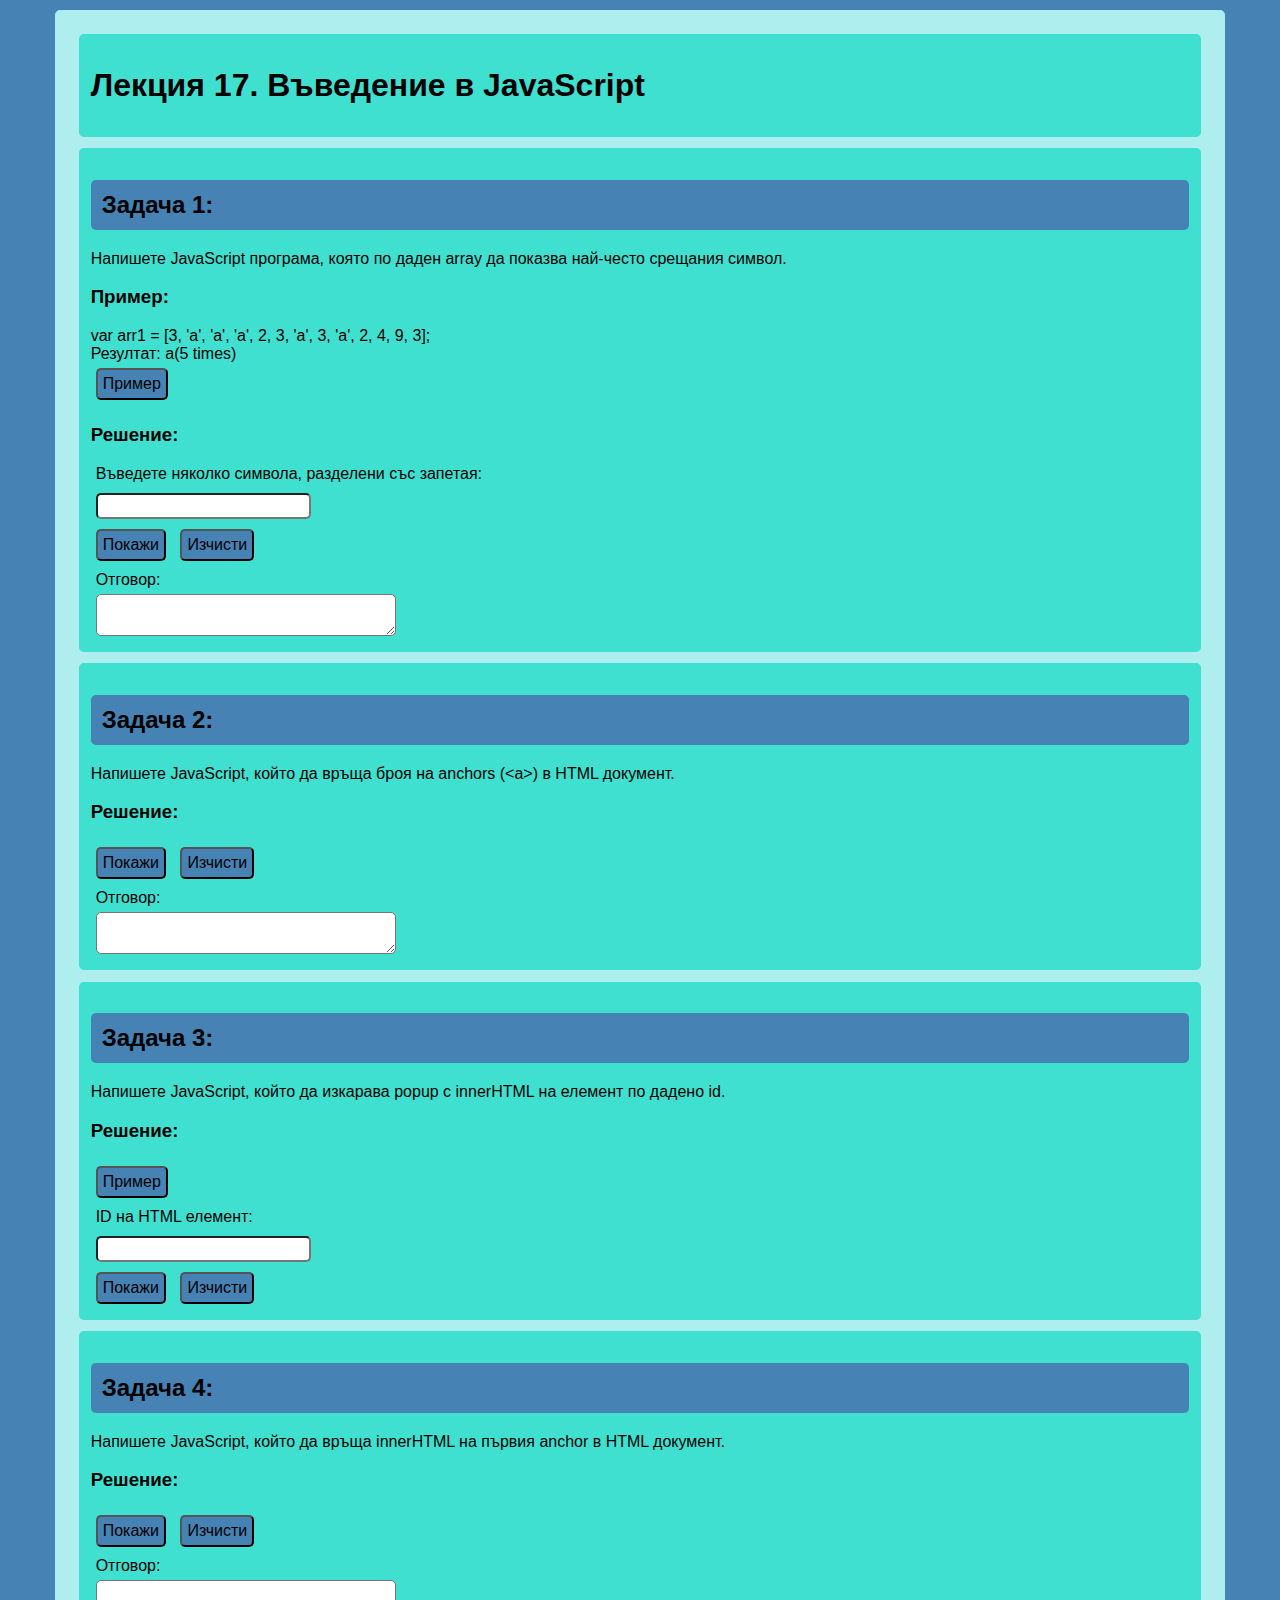
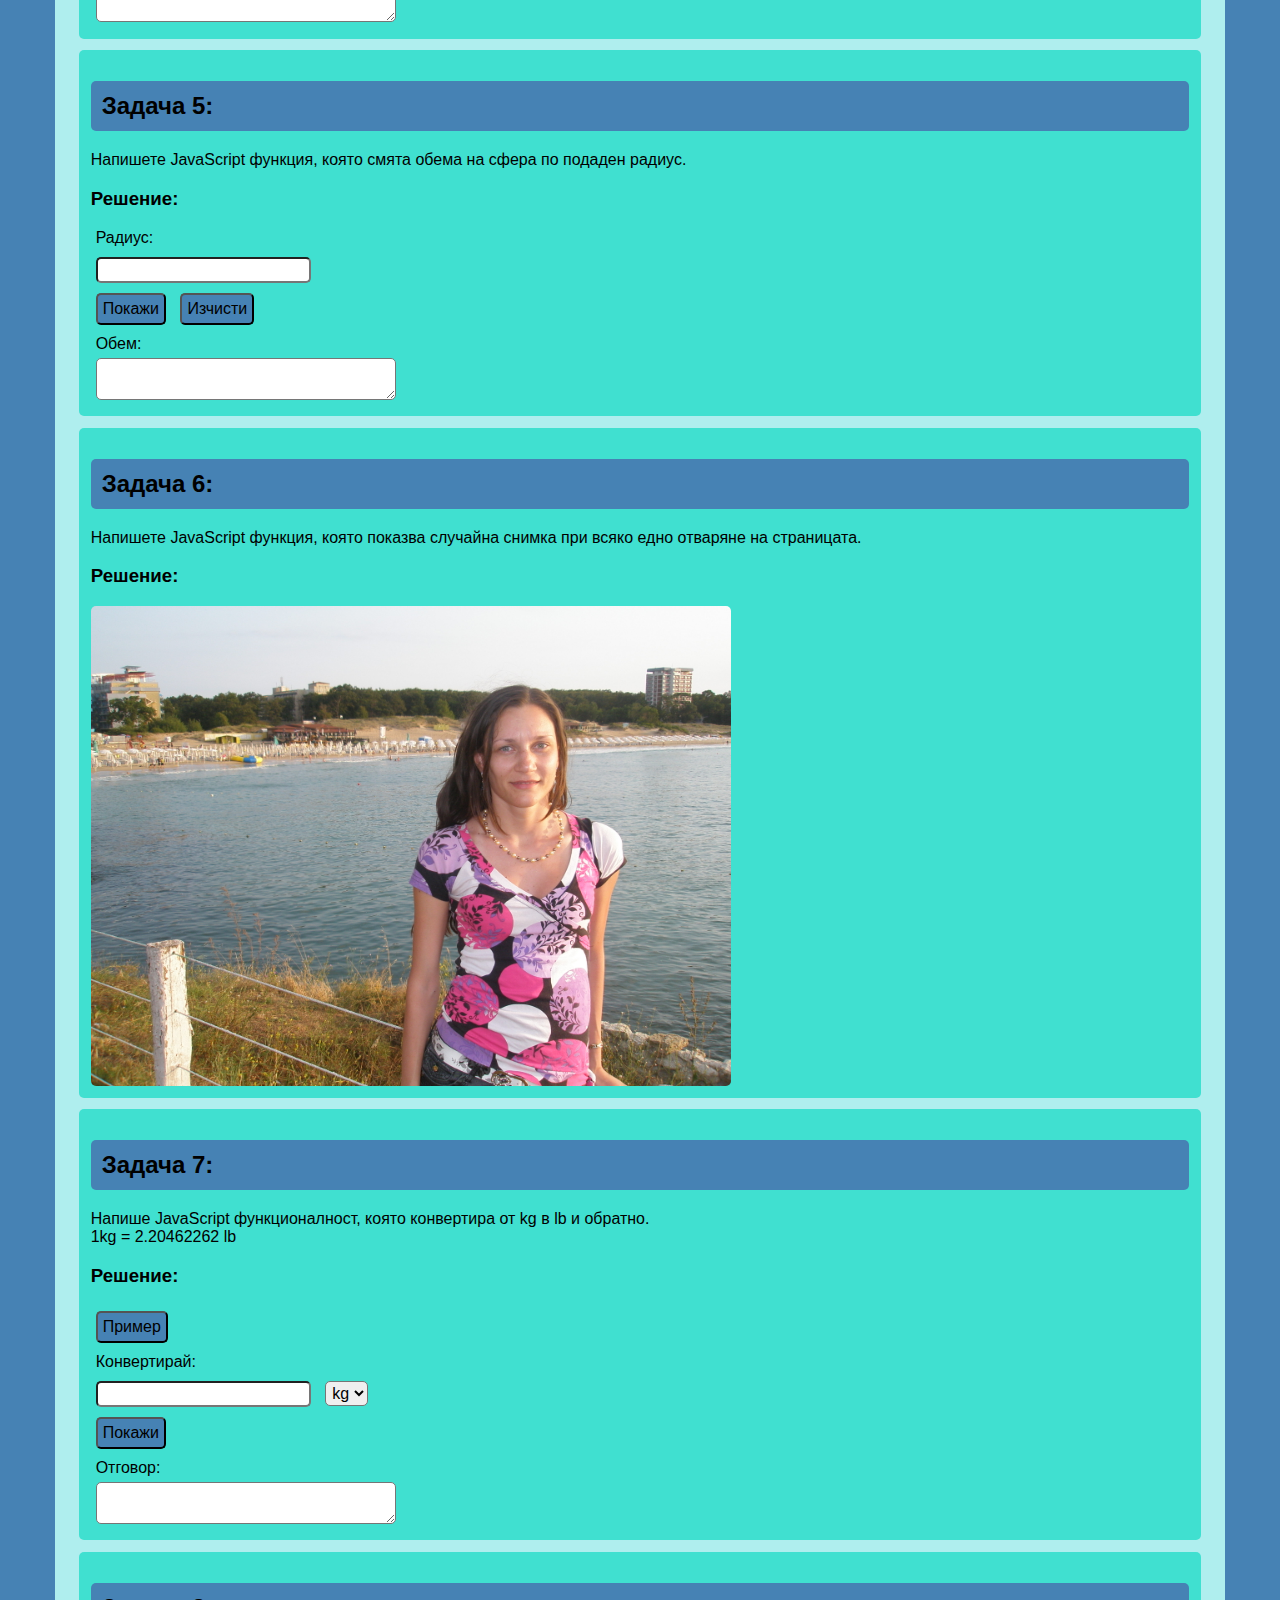
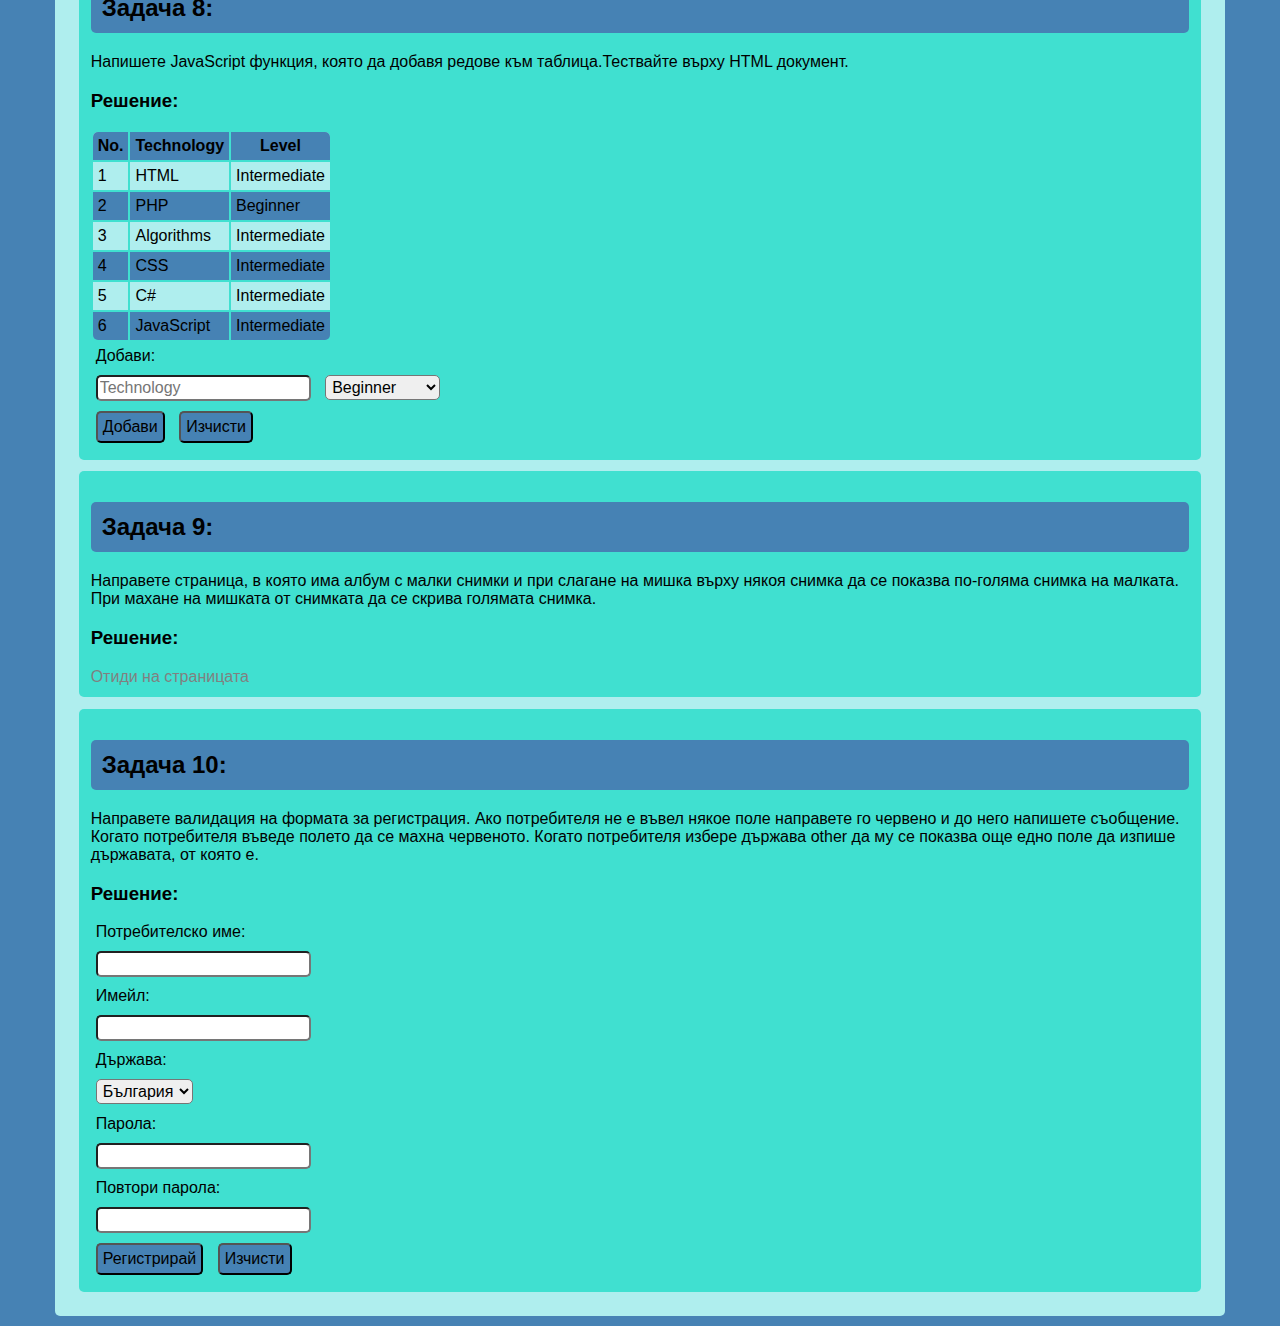
<file: index.html>
<!DOCTYPE html>
<html>
	<head>
		<meta charset="UTF-8">
		<title>Introduction to JavaScript</title>
		<link rel="stylesheet" href="css/main.css" />
	</head>
	<body>
		<div id="container">
			<header>
				<h1>Лекция 17. Въведение в JavaScript</h1>
			</header>
			<div id="main">
				<section>
					<div>
						<h2>Задача 1:</h2>
						<p>Напишете JavaScript програма, която по даден array да показва най-често срещания символ.</p>
					</div>
					<form method="post" action="" onsubmit="return false;">
						<div>
							<h3>Пример:</h3>
							<p>var arr1 = [3, 'a', 'a', 'a', 2, 3, 'a', 3, 'a', 2, 4, 9, 3];</p>
							<p>Резултат: a(5 times)</p>
							<button type="submit" id="example1">Пример</button>
						</div>
						<div>
							<h3>Решение:</h3>
							<div>
								<label for="input1">Въведете няколко символа, разделени със запетая:</label>
								<input type="text" id="input1" />
							</div>
							<div>
								<button type="submit" id="submit1">Покажи</button>
								<button type="reset">Изчисти</button>
							</div>
							<div>
								<label for="output1">Отговор:</label>
								<textarea name="output1" id="output1" cols="30" rows="2"></textarea>
							</div>
						</div>
					</form>
				</section>
				<section>
					<div>
						<h2>Задача 2:</h2>
						<p>Напишете JavaScript, който да връща броя на anchors (&lt;а&gt;) в HTML документ.</p>
					</div>
					<div>
						<h3>Решение:</h3>
						<form method="post" action="" onsubmit="return false;">
							<div>
								<button type="submit" id="submit2">Покажи</button>
								<button type="reset">Изчисти</button>
							</div>
							<div>
								<label for="output2">Отговор:</label>
								<textarea name="output2" id="output2" cols="30" rows="2"></textarea>
							</div>
						</form>
					</div>
				</section>
				<section>
					<div>
						<h2>Задача 3:</h2>
						<p>Напишете JavaScript, който да изкарава popup с innerHTML на елемент по дадено id.</p>
					</div>
					<div>
						<h3>Решение:</h3>
						<form method="post" action="" onsubmit="return false;">
							<button type="submit" id="example3">Пример</button>
							<div>
								<label for="input3">ID на HTML елемент:</label>
								<input type="text" id="input3" />
							</div>
							<div>
								<button type="submit" id="submit3">Покажи</button>
								<button type="reset">Изчисти</button>
							</div>
						</form>
					</div>
				</section>
				<section>
					<div>
						<h2>Задача 4:</h2>
						<p>Напишете JavaScript, който да връща innerHTML на първия anchor в HTML документ.</p>
					</div>
					<div>
						<h3>Решение:</h3>
						<form method="post" action="" onsubmit="return false;">
							<div>
								<button type="submit" id="submit4">Покажи</button>
								<button type="reset">Изчисти</button>
							</div>
							<div>
								<label for="">Отговор:</label>
								<textarea name="output4" id="output4" cols="30" rows="2"></textarea>
							</div>
						</form>
					</div>
				</section>
				<section>
					<div>
						<h2>Задача 5:</h2>
						<p>Напишете JavaScript функция, която смята обема на сфера по подаден радиус.</p>
					</div>
					<div>
						<h3>Решение:</h3>
						<form method="post" action="" onsubmit="return false;">
							<div>
								<label for="input5">Радиус:</label>
								<input type="text" id="input5" />
							</div>
							<div>
								<button type="submit" id="submit5">Покажи</button>
								<button type="reset">Изчисти</button>
							</div>
							<div>
								<label for="output5">Обем:</label>
								<textarea name="output5" id="output5" cols="30" rows="2"></textarea>
							</div>
						</form>
					</div>
				</section>
				<section>
					<div>
						<h2>Задача 6:</h2>
						<p>Напишете JavaScript функция, която показва случайна снимка при всяко едно отваряне на страницата.</p>
					</div>
					<div>
						<h3>Решение:</h3>
						<figure id="randomImg"></figure>
					</div>
				</section>
				<section>
					<div>
						<h2>Задача 7:</h2>
						<p>Напише JavaScript функционалност, която конвертира от kg в lb и обратно.</p>
						<p>1kg = 2.20462262 lb</p>
					</div>
					<div>
						<h3>Решение:</h3>
						<form method="post" action="" onsubmit="return false;">
							<button type="submit" id="example7">Пример</button>
							<div>
								<label for="input7">Конвертирай:</label>
								<input type="text" id="input7" />
								<select id="unit">
									<option value="kg">kg</option>
									<option value="lb">lb</option>
								</select>
							</div>
							<button type="submit" id="submit7">Покажи</button>
							<div>
								<label for="output7">Отговор:</label>
								<textarea name="output7" id="output7" cols="30" rows="2"></textarea>
							</div>
						</form>
					</div>
				</section>
				<section>
					<div>
						<h2>Задача 8:</h2>
						<p>Напишете JavaScript функция, която да добавя редове към таблица.Тествайте върху HTML документ.</p>
					</div>
					<div>
						<h3>Решение:</h3>
						<table>
							<thead>
								<tr>
									<th>No.</th>
									<th>Technology</th>
									<th>Level</th>
								</tr>
							</thead>
							<tbody id="techTbody">
								<tr class="techRow">
									<td>1</td>
									<td>HTML</td>
									<td>Intermediate</td>
								</tr>
								<tr class="techRow">
									<td>2</td>
									<td>PHP</td>
									<td>Beginner</td>
								</tr>
								<tr class="techRow">
									<td>3</td>
									<td>Algorithms</td>
									<td>Intermediate</td>
								</tr>
								<tr class="techRow">
									<td>4</td>
									<td>CSS</td>
									<td>Intermediate</td>
								</tr>
								<tr class="techRow">
									<td>5</td>
									<td>C#</td>
									<td>Intermediate</td>
								</tr>
								<tr class="techRow">
									<td>6</td>
									<td>JavaScript</td>
									<td>Intermediate</td>
								</tr>
							</tbody>
						</table>
						<form method="post" action="" onsubmit="return false;">
							<div>
								<label for="technology">Добави:</label>
								<input type="text" id="technology" placeholder="Technology" />
								<select id="level">
									<option value="Beginner">Beginner</option>
									<option value="Intermediate">Intermediate</option>
									<option value="Advanced">Advanced</option>
								</select>
							</div>
							<div>
								<button type="submit" id="submit8">Добави</button>
								<button type="reset">Изчисти</button>
							</div>
						</form>
					</div>
				</section>
				<section>
					<div>
						<h2>Задача 9:</h2>
						<p>Направете страница, в която има албум с малки снимки и при слагане на мишка върху някоя снимка да се показва по-голяма снимка на малката. При махане на мишката от снимката да се скрива голямата снимка.</p>
					</div>
					<div>
						<h3>Решение:</h3>
						<p><a href="gallery.html">Отиди на страницата</a></p>
					</div>
				</section>
				<section>
					<div>
						<h2>Задача 10:</h2>
						<p>Направете валидация на формата за регистрация. Ако потребителя не е въвел някое поле направете го червено и до него напишете съобщение. Когато потребителя въведе полето да се махна червеното. Когато потребителя избере държава other да му се показва още едно поле да изпише държавата, от която е.</p>
					</div>
					<div>
						<h3>Решение:</h3>
						<form method="post" action="" onsubmit="return false;" id="regform">
							<div>
								<label for="username">Потребителско име:</label>
								<input type="text" id="username" />
							</div>
							<div>
								<label for="email">Имейл:</label>
								<input type="email" id="email" />
							</div>
							<div>
								<label for="country">Държава:</label>
								<select name="country" id="country">
									<option value="bg">България</option>
									<option value="other">Друга</option>
								</select>
								<input type="text" id="other" />
							</div>
							<div>
								<label for="password">Парола:</label>
								<input type="password" id="password" />
							</div>
							<div>
								<label for="repeat">Повтори парола:</label>
								<input type="password" id="repeat" />
							</div>
							<div>
								<button type="submit" id="submit10">Регистрирай</button>
								<button type="reset">Изчисти</button>
							</div>
						</form>
					</div>
				</section>
			</div>
		</div>
		<script src="js/main.js"></script>
	</body>
</html>
</file>
<file: css/main.css>
@CHARSET "UTF-8";

body,
div,
header,
nav,
section,
ul,
li,
a,
p,
figure,
img,
table,
thead,
tbody,
tr,
th,
td,
input,
select,
option,
textarea,
button,
label {
	margin: 0;
	padding: 0;
	box-sizing: border-box;
	color: black;
	font-family: 'Arial', sans-serif;
	font-size: 16px;
}

body {
	background-color: steelblue;
}

#container {
	width: 1170px;
	margin: 10px auto;
	padding: 1%;
	background-color: paleturquoise;
	border-radius: 5px;
}

header, 
section,
nav {
	margin: 1%;
	padding: 1%;
	border-radius: 5px;
	background-color: turquoise;
}

li {
	list-style-type: none;
	display: inline-block;
	border-radius: 5px;
	background-color: steelblue;
}

li:hover {
	background-color: royalblue;
}

a {
	text-decoration: none;
}

nav a {
	display: inline-block;
	padding: 10px;
}

nav a:hover {
	color: white;
}

section a {
	color: gray;
}

section a:hover {
	color: white;
	text-decoration: underline;
}

h2 {
	padding: 1%;
	border-radius: 5px;
	background-color: steelblue;
}

label,
textarea {
	display: block;
}

input, 
select, 
textarea, 
button {
	margin: 5px;
	padding: 2px;
	border-radius: 5px;
}

label {
	margin: 5px;
}

button {
	background-color: steelblue;
	padding: 5px;
}

button:hover {
	background-color: royalblue;
	color: white;
}

img {
	width: 100%;
	border-radius: 5px;
}

#randomImg {
	width: 640px;
	height: 480px;
}

#randomImg img {
	width: 640px;
}

#gallery section {
	position: relative;
	min-heigth: 800px;
}

#gallery figure {
	width: 20%;
	margin: 2%;
	display: inline-block;
	vertical-align: top;
}

th, td {
	padding: 5px;
}

th {
	background-color: steelblue;
}

th:first-child {
	border-radius: 5px 0 0 0;
}

th:last-child {
	border-radius: 0 5px 0 0;
}

tr:nth-child(2n) {
	background-color: steelblue;
}

tr:nth-child(2n+1) {
	background-color: paleturquoise;
}

tr:last-child td:first-child {
	border-radius: 0 0 0 5px;
}

tr:last-child td:last-child {
	border-radius: 0 0 5px 0;
}

#other {
	visibility: hidden;
}
</file>
